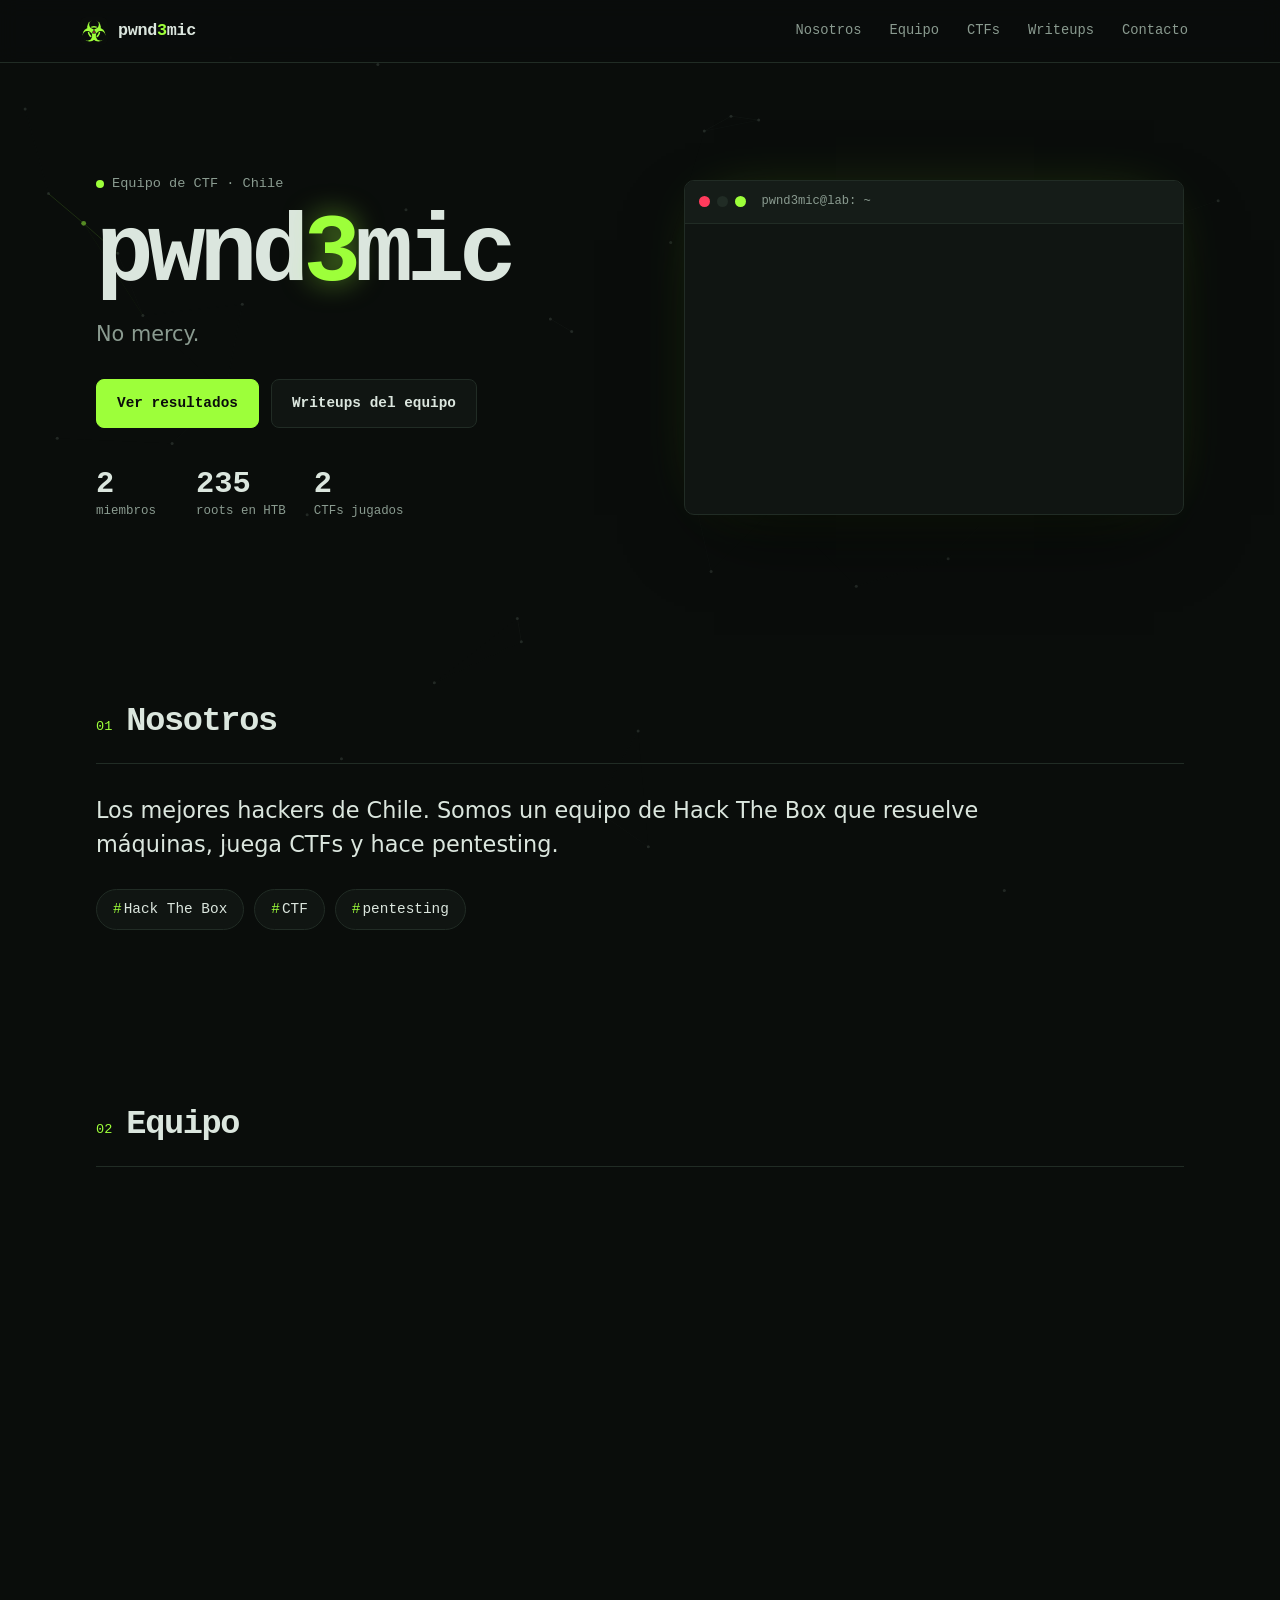
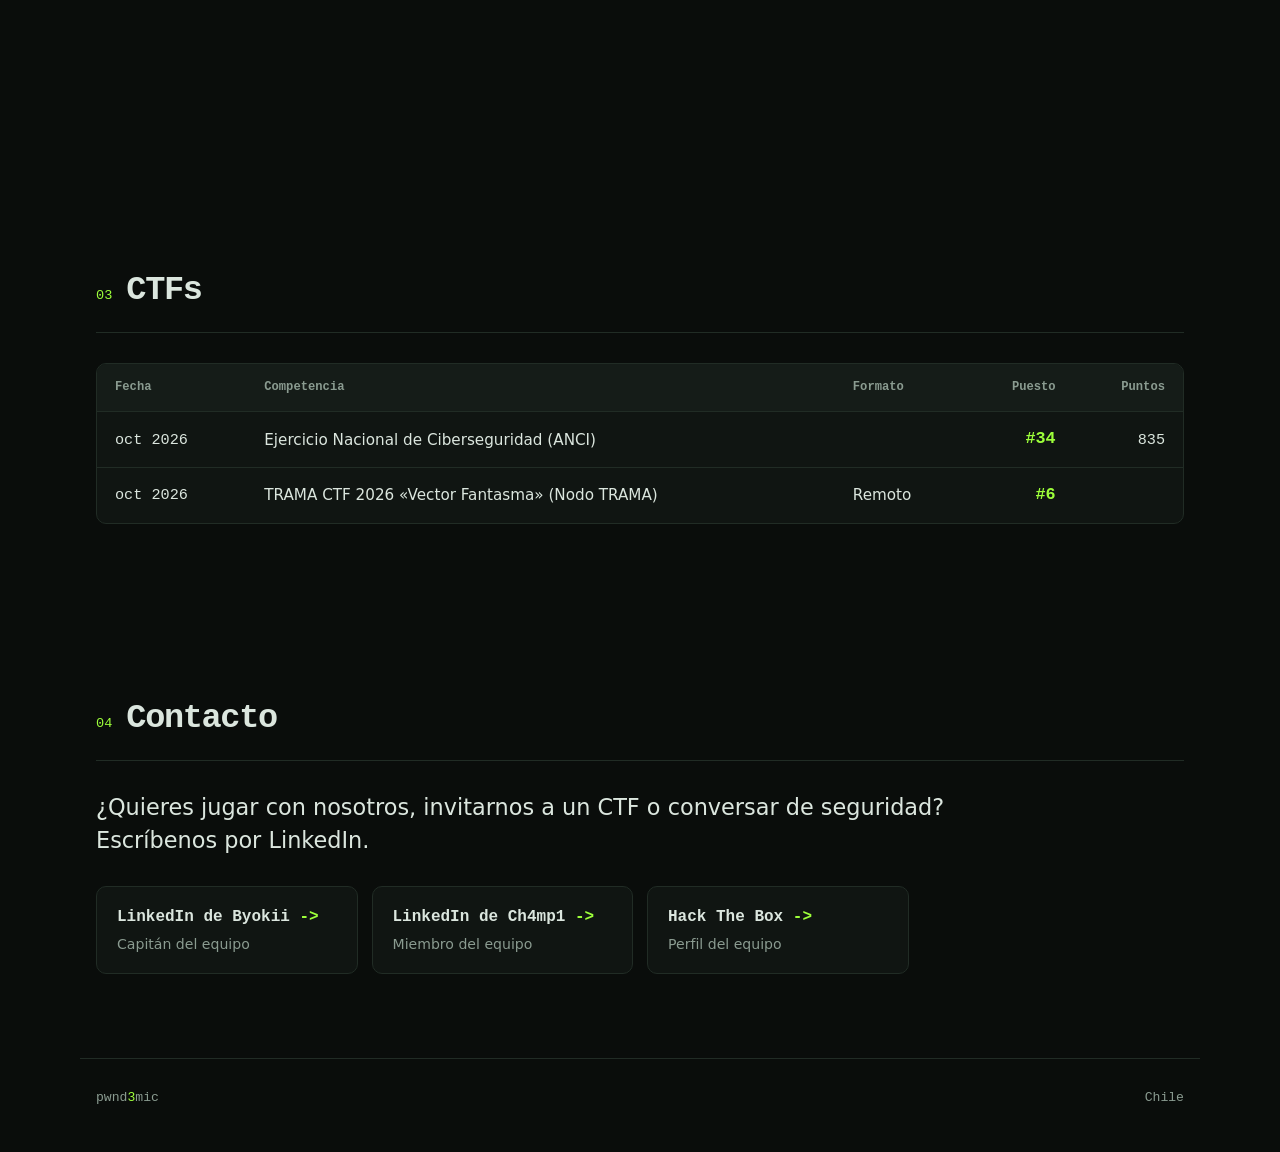
<file: index.html>
<!doctype html>
<html lang="es">
<head>
  <meta charset="utf-8">
  <meta name="viewport" content="width=device-width, initial-scale=1">
  <title>pwnd3mic | Equipo de CTF y pentesting</title>
  <meta name="description" content="pwnd3mic, equipo de CTF y pentesting. Resultados, writeups y miembros.">
  <meta http-equiv="Content-Security-Policy" content="default-src 'none'; script-src 'self'; style-src 'self'; img-src 'self'; base-uri 'none'; form-action 'none'">
  <meta name="theme-color" content="#0a0d0b">
  <link rel="icon" href="assets/logo.svg" type="image/svg+xml">
  <link rel="stylesheet" href="css/style.css">
</head>
<body>
  <a class="skip" href="#contenido">Saltar al contenido</a>
  <canvas id="red" aria-hidden="true"></canvas>

  <header class="barra">
    <a class="marca" href="#inicio" aria-label="pwnd3mic, inicio">
      <img src="assets/logo.svg" alt="" width="28" height="28">
      <span>pwnd<em>3</em>mic</span>
    </a>
    <button class="menu-btn" aria-expanded="false" aria-controls="nav" aria-label="Abrir menú">
      <span></span><span></span><span></span>
    </button>
    <nav id="nav" aria-label="Principal">
      <a href="#nosotros">Nosotros</a>
      <a href="#equipo">Equipo</a>
      <a href="#ctfs">CTFs</a>
      <a href="writeups.html">Writeups</a>
      <a href="#contacto">Contacto</a>
    </nav>
  </header>

  <main id="contenido">
    <section class="portada" id="inicio">
      <div class="portada-texto">
        <p class="pre"><span class="punto"></span> <span id="origen">Equipo de CTF</span></p>
        <h1>pwnd<em>3</em>mic</h1>
        <p class="lema" id="lema"></p>
        <div class="acciones">
          <a class="btn btn-primario" href="#ctfs">Ver resultados</a>
          <a class="btn" href="writeups.html">Writeups del equipo</a>
        </div>
        <dl class="cifras" id="cifras"></dl>
      </div>

      <div class="terminal" role="img" aria-label="Terminal animada que presenta al equipo">
        <div class="terminal-barra">
          <i></i><i></i><i></i>
          <span>pwnd3mic@lab: ~</span>
        </div>
        <pre id="terminal" aria-hidden="true"></pre>
      </div>
    </section>

    <section id="nosotros" class="bloque">
      <header class="titulo">
        <span class="num">01</span>
        <h2>Nosotros</h2>
      </header>
      <div class="nosotros">
        <p class="grande" id="descripcion"></p>
        <ul class="categorias" id="categorias"></ul>
      </div>
    </section>

    <section id="equipo" class="bloque">
      <header class="titulo">
        <span class="num">02</span>
        <h2>Equipo</h2>
      </header>
      <div class="rejilla" id="miembros"></div>
    </section>

    <section id="ctfs" class="bloque">
      <header class="titulo">
        <span class="num">03</span>
        <h2>CTFs</h2>
      </header>
      <div class="tabla-caja">
        <table>
          <thead>
            <tr>
              <th scope="col">Fecha</th>
              <th scope="col">Competencia</th>
              <th scope="col">Formato</th>
              <th scope="col" class="der">Puesto</th>
              <th scope="col" class="der">Puntos</th>
            </tr>
          </thead>
          <tbody id="tabla-ctfs"></tbody>
        </table>
      </div>
    </section>

    <section id="contacto" class="bloque">
      <header class="titulo">
        <span class="num">05</span>
        <h2>Contacto</h2>
      </header>
      <p class="grande">¿Quieres jugar con nosotros, invitarnos a un CTF o conversar de seguridad? Escríbenos por LinkedIn.</p>
      <div class="enlaces" id="enlaces"></div>
    </section>
  </main>

  <footer class="pie">
    <span>pwnd<em>3</em>mic</span>
    <span id="pie-info"></span>
  </footer>

  <script src="js/data.js"></script>
  <script src="js/main.js"></script>
</body>
</html>
</file>
<file: css/style.css>
:root {
  --fondo: #0a0d0b;
  --capa: #101512;
  --capa-2: #151c18;
  --linea: #212c25;
  --texto: #dbe6de;
  --tenue: #8a9b90;
  --acento: #9dff3a;
  --acento-suave: rgba(157, 255, 58, 0.12);
  --alerta: #ff3b5c;
  --mono: ui-monospace, "Cascadia Code", "JetBrains Mono", Consolas, "Liberation Mono", monospace;
  --sans: system-ui, -apple-system, "Segoe UI", Roboto, sans-serif;
  --ancho: 1120px;
  --radio: 10px;
}

*, *::before, *::after { box-sizing: border-box; }

html { scroll-behavior: smooth; scroll-padding-top: 76px; }

body {
  margin: 0;
  background: var(--fondo);
  color: var(--texto);
  font-family: var(--sans);
  font-size: 16px;
  line-height: 1.6;
  -webkit-font-smoothing: antialiased;
  overflow-x: hidden;
}

[hidden] { display: none !important; }
a { color: inherit; }
em { font-style: normal; color: var(--acento); }
:focus-visible { outline: 2px solid var(--acento); outline-offset: 3px; border-radius: 4px; }
::selection { background: var(--acento); color: var(--fondo); }

.skip {
  position: absolute; left: -999px; top: 8px; z-index: 100;
  background: var(--acento); color: var(--fondo); padding: 8px 14px; border-radius: 6px;
}
.skip:focus { left: 8px; }

#red {
  position: fixed; inset: 0; width: 100%; height: 100%;
  z-index: -1; opacity: 0.55; pointer-events: none;
}

/* Barra superior */
.barra {
  position: sticky; top: 0; z-index: 50;
  display: flex; align-items: center; justify-content: space-between; gap: 16px;
  padding: 12px max(16px, calc((100vw - var(--ancho)) / 2));
  background: rgba(10, 13, 11, 0.82);
  backdrop-filter: blur(10px);
  border-bottom: 1px solid var(--linea);
}
.marca {
  display: inline-flex; align-items: center; gap: 10px;
  font-family: var(--mono); font-weight: 700; font-size: 1.05rem;
  text-decoration: none; letter-spacing: -0.02em;
}
.barra nav { display: flex; gap: 4px; }
.barra nav a {
  font-family: var(--mono); font-size: 0.86rem; color: var(--tenue);
  text-decoration: none; padding: 8px 12px; border-radius: 6px;
  transition: color 0.15s, background 0.15s;
}
.barra nav a:hover, .barra nav a.activo { color: var(--acento); background: var(--acento-suave); }
.menu-btn {
  display: none; width: 40px; height: 40px; padding: 10px;
  background: none; border: 1px solid var(--linea); border-radius: 8px; cursor: pointer;
  flex-direction: column; justify-content: space-between;
}
.menu-btn span { display: block; height: 2px; background: var(--texto); border-radius: 2px; }

/* Portada */
.portada {
  max-width: var(--ancho); margin: 0 auto;
  padding: clamp(48px, 9vw, 110px) 16px clamp(48px, 7vw, 90px);
  display: grid; grid-template-columns: minmax(0, 1.05fr) minmax(0, 1fr);
  gap: clamp(28px, 5vw, 64px); align-items: center;
}
.pre {
  font-family: var(--mono); font-size: 0.85rem; color: var(--tenue);
  margin: 0 0 14px; display: flex; align-items: center; gap: 8px;
}
.punto {
  width: 8px; height: 8px; border-radius: 50%; background: var(--acento);
  box-shadow: 0 0 0 0 rgba(157, 255, 58, 0.6); animation: pulso 2.2s infinite;
}
@keyframes pulso {
  70% { box-shadow: 0 0 0 10px rgba(157, 255, 58, 0); }
  100% { box-shadow: 0 0 0 0 rgba(157, 255, 58, 0); }
}
h1 {
  font-family: var(--mono); font-weight: 800;
  font-size: clamp(2.9rem, 9.5vw, 6rem);
  line-height: 0.95; letter-spacing: -0.06em; margin: 0;
  text-wrap: balance;
}
h1 em { text-shadow: 0 0 28px rgba(157, 255, 58, 0.55); }
.lema { font-size: clamp(1.05rem, 2.2vw, 1.3rem); color: var(--tenue); margin: 18px 0 28px; max-width: 34ch; }

.acciones { display: flex; flex-wrap: wrap; gap: 12px; }
.btn {
  font-family: var(--mono); font-size: 0.9rem; font-weight: 600;
  text-decoration: none; padding: 12px 20px; border-radius: 8px;
  border: 1px solid var(--linea); background: var(--capa);
  transition: transform 0.15s, border-color 0.15s, background 0.15s;
}
.btn:hover { border-color: var(--acento); transform: translateY(-2px); }
.btn-primario { background: var(--acento); color: var(--fondo); border-color: var(--acento); }
.btn-primario:hover { background: #b6ff6b; }

.cifras { display: flex; flex-wrap: wrap; gap: 28px; margin: 40px 0 0; }
.cifras div { min-width: 72px; }
.cifras dt { font-family: var(--mono); font-size: 0.78rem; color: var(--tenue); order: 2; }
.cifras dd { margin: 0; font-family: var(--mono); font-size: 1.9rem; font-weight: 700; line-height: 1.1; font-variant-numeric: tabular-nums; }
.cifras div { display: flex; flex-direction: column; }

/* Terminal */
.terminal {
  background: var(--capa); border: 1px solid var(--linea); border-radius: var(--radio);
  box-shadow: 0 30px 80px -30px rgba(0, 0, 0, 0.9), 0 0 60px -30px rgba(157, 255, 58, 0.35);
  overflow: hidden; min-width: 0;
}
.terminal-barra {
  display: flex; align-items: center; gap: 7px; padding: 11px 14px;
  border-bottom: 1px solid var(--linea); background: var(--capa-2);
}
.terminal-barra i { width: 11px; height: 11px; border-radius: 50%; background: var(--linea); }
.terminal-barra i:first-child { background: var(--alerta); }
.terminal-barra i:nth-child(3) { background: var(--acento); }
.terminal-barra span { font-family: var(--mono); font-size: 0.76rem; color: var(--tenue); margin-left: 8px; }
.terminal pre {
  margin: 0; padding: 18px; min-height: 290px;
  font-family: var(--mono); font-size: 0.88rem; line-height: 1.7;
  white-space: pre-wrap; overflow-wrap: anywhere;
}
.terminal .p { color: var(--acento); }
.terminal .o { color: var(--tenue); }
.cursor {
  display: inline-block; width: 0.6em; height: 1.1em; vertical-align: text-bottom;
  background: var(--acento); animation: parpadeo 1s steps(1) infinite;
}
@keyframes parpadeo { 50% { opacity: 0; } }

/* Secciones */
.bloque { max-width: var(--ancho); margin: 0 auto; padding: clamp(44px, 7vw, 84px) 16px; }
.titulo { display: flex; align-items: baseline; gap: 14px; margin-bottom: 30px; border-bottom: 1px solid var(--linea); padding-bottom: 14px; }
.titulo .num { font-family: var(--mono); font-size: 0.85rem; color: var(--acento); }
h2 { font-family: var(--mono); font-size: clamp(1.5rem, 3.6vw, 2.1rem); letter-spacing: -0.04em; margin: 0; }
.grande { font-size: clamp(1.1rem, 2.3vw, 1.4rem); line-height: 1.5; max-width: 62ch; margin: 0 0 28px; text-wrap: pretty; }

.categorias { list-style: none; padding: 0; margin: 0; display: flex; flex-wrap: wrap; gap: 10px; }
.chip {
  font-family: var(--mono); font-size: 0.78rem; padding: 5px 11px; border-radius: 999px;
  border: 1px solid var(--linea); color: var(--tenue); background: var(--capa);
}
.categorias .chip { font-size: 0.9rem; padding: 8px 16px; color: var(--texto); }
.categorias .chip::before { content: "#"; color: var(--acento); margin-right: 2px; }

.rejilla { display: grid; grid-template-columns: repeat(auto-fill, minmax(230px, 1fr)); gap: 16px; }
.rejilla-ancha { grid-template-columns: repeat(auto-fill, minmax(min(100%, 300px), 1fr)); }

.tarjeta {
  position: relative; display: flex; flex-direction: column; gap: 10px;
  background: var(--capa); border: 1px solid var(--linea); border-radius: var(--radio);
  padding: 20px; text-decoration: none; min-width: 0;
  transition: transform 0.18s, border-color 0.18s;
}
a.tarjeta:hover, .tarjeta.viva:hover { transform: translateY(-3px); border-color: var(--acento); }
.tarjeta h3 { font-family: var(--mono); font-size: 1.05rem; margin: 0; letter-spacing: -0.02em; overflow-wrap: anywhere; }
.tarjeta p { margin: 0; color: var(--tenue); font-size: 0.93rem; }
.tarjeta .meta { font-family: var(--mono); font-size: 0.76rem; color: var(--tenue); }
.tarjeta .chips { display: flex; flex-wrap: wrap; gap: 6px; margin-top: auto; padding-top: 6px; }

.tarjeta .chips + .perfiles { margin-top: 4px; }
.perfiles { display: flex; flex-wrap: wrap; gap: 6px 16px; padding-top: 12px; border-top: 1px solid var(--linea); }
.perfiles a { font-family: var(--mono); font-size: 0.82rem; color: var(--acento); text-decoration: none; padding: 4px 0; }
.perfiles a::after { content: " ->"; }
.perfiles a:hover { text-decoration: underline; }

.certs { display: flex; flex-wrap: wrap; gap: 6px; }
.chip.cert { color: var(--acento); border-color: rgba(157, 255, 58, 0.3); background: var(--acento-suave); }

.avatar {
  width: 52px; height: 52px; border-radius: 12px; display: grid; place-items: center;
  font-family: var(--mono); font-weight: 700; font-size: 1.2rem;
  color: var(--acento); background: var(--acento-suave); border: 1px solid rgba(157, 255, 58, 0.3);
}
.rol { font-family: var(--mono); font-size: 0.78rem; color: var(--acento); }

.ejemplo {
  position: absolute; top: 12px; right: 12px;
  font-family: var(--mono); font-size: 0.68rem; padding: 2px 8px; border-radius: 999px;
  color: var(--alerta); border: 1px dashed rgba(255, 59, 92, 0.6);
}
td .ejemplo { position: static; margin-left: 8px; }

/* Tabla */
.tabla-caja { border: 1px solid var(--linea); border-radius: var(--radio); overflow-x: auto; background: var(--capa); }
table { width: 100%; border-collapse: collapse; min-width: 560px; }
th, td { padding: 14px 18px; text-align: left; border-bottom: 1px solid var(--linea); }
th { font-family: var(--mono); font-size: 0.76rem; font-weight: 600; color: var(--tenue); background: var(--capa-2); }
td { font-size: 0.95rem; }
tbody tr:last-child td { border-bottom: 0; }
tbody tr:hover { background: var(--capa-2); }
.der { text-align: right; }
td.mono, td.der { font-family: var(--mono); font-variant-numeric: tabular-nums; }
.puesto b { color: var(--acento); font-size: 1.05rem; }
.puesto small { color: var(--tenue); }

/* Filtros */
.filtros { display: flex; flex-wrap: wrap; gap: 8px; margin-bottom: 22px; }
.filtros button {
  font-family: var(--mono); font-size: 0.82rem; padding: 7px 14px; border-radius: 999px;
  border: 1px solid var(--linea); background: var(--capa); color: var(--tenue); cursor: pointer;
  transition: color 0.15s, border-color 0.15s, background 0.15s;
}
.filtros button:hover { color: var(--texto); border-color: var(--tenue); }
.filtros button[aria-pressed="true"] { color: var(--fondo); background: var(--acento); border-color: var(--acento); }

.dif-fácil { color: var(--acento); }
.dif-media { color: #ffd23f; }
.dif-difícil { color: var(--alerta); }

/* Contacto */
.enlaces { display: grid; grid-template-columns: repeat(auto-fill, minmax(220px, 1fr)); gap: 14px; }
.enlace {
  display: flex; flex-direction: column; gap: 2px; padding: 18px 20px;
  background: var(--capa); border: 1px solid var(--linea); border-radius: var(--radio);
  text-decoration: none; transition: border-color 0.18s, transform 0.18s;
}
a.enlace:hover { border-color: var(--acento); transform: translateY(-3px); }
.enlace strong { font-family: var(--mono); }
.enlace strong::after { content: " ->"; color: var(--acento); }
.enlace span { color: var(--tenue); font-size: 0.88rem; }
.enlace.pendiente { opacity: 0.55; border-style: dashed; }
.enlace.pendiente strong::after { content: ""; }

.vacio { color: var(--tenue); font-family: var(--mono); font-size: 0.9rem; }

.pie {
  max-width: var(--ancho); margin: 0 auto; padding: 28px 16px 44px;
  display: flex; flex-wrap: wrap; justify-content: space-between; gap: 10px;
  border-top: 1px solid var(--linea); font-family: var(--mono); font-size: 0.82rem; color: var(--tenue);
}

/* Aparición al hacer scroll */
.aparece { opacity: 0; transform: translateY(18px); transition: opacity 0.6s, transform 0.6s; }
.aparece.visto { opacity: 1; transform: none; }

@media (max-width: 820px) {
  .portada { grid-template-columns: 1fr; }
  .terminal pre { min-height: 250px; font-size: 0.82rem; }
  .menu-btn { display: flex; }
  .barra nav {
    display: none; position: absolute; top: 100%; left: 0; right: 0;
    flex-direction: column; padding: 10px 16px 16px;
    background: var(--fondo); border-bottom: 1px solid var(--linea);
  }
  .barra nav.abierto { display: flex; }
  .barra nav a { padding: 12px; font-size: 0.95rem; }
}

@media (prefers-reduced-motion: reduce) {
  html { scroll-behavior: auto; }
  *, *::before, *::after { animation: none !important; transition: none !important; }
  .aparece { opacity: 1; transform: none; }
}

/* Página de writeups privados */
.barra nav.fijo { display: flex; position: static; flex-direction: row; padding: 0; background: none; border: 0; }
.writeups-pagina { min-height: 70vh; }
.h2 { font-size: clamp(1.5rem, 3.6vw, 2.1rem); letter-spacing: -0.04em; line-height: 1.2; }
.titulo .btn-chico { margin-left: auto; align-self: center; }
.btn-chico { padding: 7px 14px; font-size: 0.8rem; cursor: pointer; color: var(--tenue); }

.candado {
  max-width: 440px; margin: clamp(24px, 8vh, 80px) auto 0; text-align: center;
  display: flex; flex-direction: column; align-items: center; gap: 14px;
}
.candado h1 { font-size: clamp(2rem, 7vw, 2.8rem); letter-spacing: -0.05em; }
.candado p { margin: 0; color: var(--tenue); }
.candado form { width: 100%; margin-top: 10px; text-align: left; }
.candado label { display: block; font-family: var(--mono); font-size: 0.8rem; color: var(--tenue); margin-bottom: 6px; }
.campo { display: flex; gap: 10px; }
.campo input {
  flex: 1; min-width: 0; padding: 12px 14px; border-radius: 8px;
  border: 1px solid var(--linea); background: var(--capa); color: var(--texto);
  font-family: var(--mono); font-size: 1rem;
}
.campo input:focus { outline: none; border-color: var(--acento); box-shadow: 0 0 0 3px var(--acento-suave); }
.campo button { cursor: pointer; }
.campo button:disabled { opacity: 0.6; cursor: progress; transform: none; }
.aviso { min-height: 1.5em; margin-top: 10px !important; font-family: var(--mono); font-size: 0.85rem; color: var(--alerta) !important; }

.lector { max-width: 780px; margin: 0 auto; }
.volver { font-family: var(--mono); font-size: 0.85rem; color: var(--acento); text-decoration: none; }
.volver:hover { text-decoration: underline; }
#lector-cabecera { margin: 22px 0 30px; padding-bottom: 22px; border-bottom: 1px solid var(--linea); display: flex; flex-direction: column; gap: 12px; }
#lector-cabecera h1 { font-size: clamp(1.8rem, 5vw, 2.6rem); letter-spacing: -0.04em; line-height: 1.1; overflow-wrap: anywhere; }
#lector-cabecera .meta { font-family: var(--mono); font-size: 0.8rem; color: var(--tenue); }
#lector-cabecera .chips { display: flex; flex-wrap: wrap; gap: 6px; }

.prosa { font-size: 1.02rem; line-height: 1.75; overflow-wrap: anywhere; }
.prosa > * { margin: 0 0 1.1em; }
.prosa h2, .prosa h3, .prosa h4, .prosa h5 { font-family: var(--mono); letter-spacing: -0.03em; line-height: 1.25; margin-top: 1.9em; }
.prosa h2 { font-size: 1.45rem; }
.prosa h3 { font-size: 1.15rem; color: var(--acento); }
.prosa h4, .prosa h5 { font-size: 1rem; }
.prosa em { font-style: italic; color: inherit; }
.prosa a { color: var(--acento); }
.prosa ul, .prosa ol { padding-left: 1.4em; }
.prosa li { margin-bottom: 0.35em; }
.prosa li::marker { color: var(--acento); }
.prosa code { font-family: var(--mono); font-size: 0.88em; background: var(--capa-2); border: 1px solid var(--linea); border-radius: 5px; padding: 0.1em 0.4em; }
.prosa pre { background: var(--capa); border: 1px solid var(--linea); border-radius: var(--radio); padding: 16px 18px; overflow-x: auto; line-height: 1.6; }
.prosa pre code { background: none; border: 0; padding: 0; font-size: 0.86rem; white-space: pre; overflow-wrap: normal; }
.prosa blockquote { border-left: 3px solid var(--acento); padding: 4px 0 4px 16px; color: var(--tenue); }
.prosa img { display: block; max-width: 100%; height: auto; border: 1px solid var(--linea); border-radius: var(--radio); }
.prosa hr { border: 0; border-top: 1px solid var(--linea); margin: 2em 0; }

@media (max-width: 480px) {
  .campo { flex-direction: column; }
}
</file>
